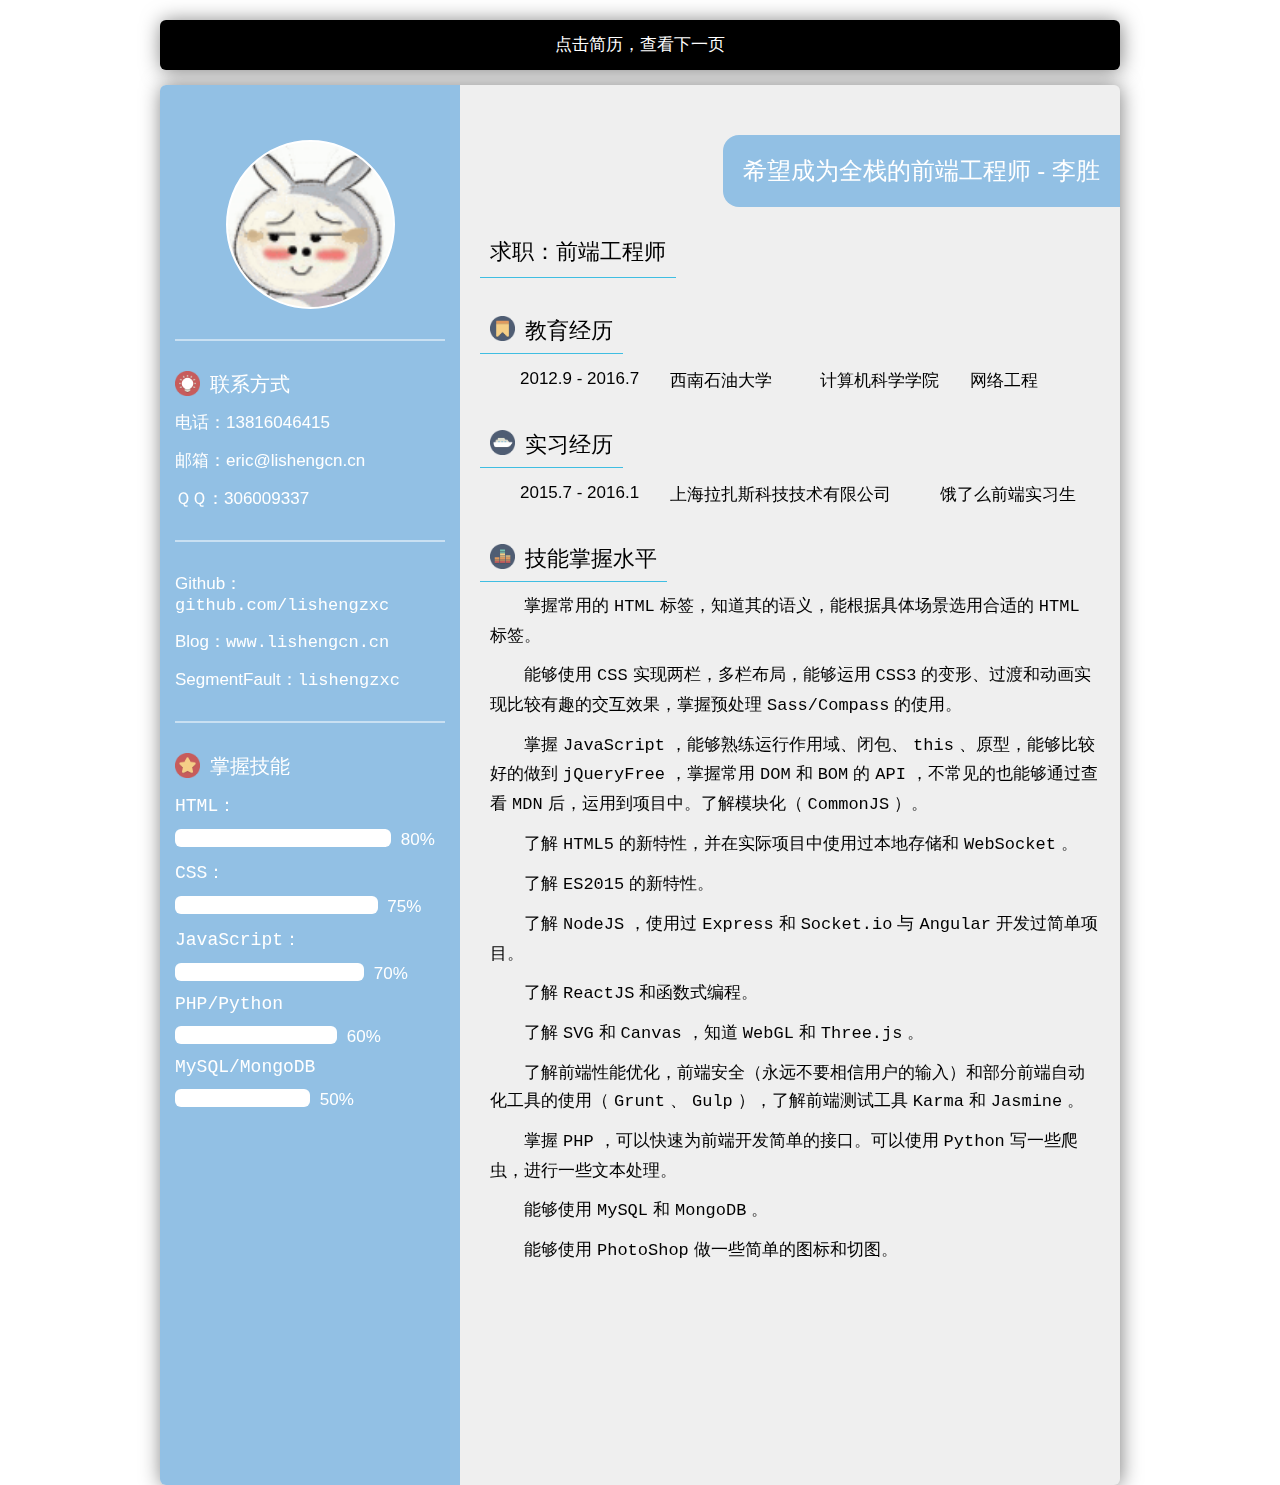
<file: index.html>
<!DOCTYPE html>
<html>
<head>
  <meta charset="UTF-8">
  <title>李胜的简历</title>
  <link rel="stylesheet" href="stylesheets/screen.css"/>
</head>
<body>
<div class="outer-container" id="outer-container">
  <header>
    <h2>点击简历，查看下一页</h2>
  </header>
  <main id="page1">
    <aside class="blue">
      <div class="avatar"></div>
      <hr class="white">
      <div class="contact">
        <h2>联系方式</h2>
        <ul>
          <li>电话：13816046415</li>
          <li>邮箱：eric@lishengcn.cn</li>
          <li>ＱＱ：306009337</li>
        </ul>
        <hr class="white">
        <ul>
          <li>Github：<a target="_blank" href="http://github.com/lishengzxc">github.com/lishengzxc</a></li>
          <li>Blog：<a target="_blank" href="http://www.lishengcn.cn">www.lishengcn.cn</a></li>
          <li>SegmentFault：<a target="_blank" href="http://segmentfault.com/u/lishengzxc">lishengzxc</a></li>
        </ul>
      </div>
      <hr class="white">
      <div class="skill">
        <h2>掌握技能</h2>
        <ul>
          <li class="html"><span><span style="width: 80%"></span> 80%</span></li>
          <li class="css"><span><span style="width: 75%"></span> 75%</span></li>
          <li class="js"><span><span style="width: 70%"></span> 70%</span></li>
          <li class="php"><span><span style="width: 60%"></span> 60%</span></li>
          <li class="db"><span><span style="width: 50%"></span> 50%</span></li>
        </ul>
      </div>
    </aside>
    <section class="inner-container">
      <h2 class="blue">希望成为全栈的前端工程师 - 李胜</h2>
      <section class="summary">
        <h3>求职：前端工程师</h3>
      </section>
      <section class="teach">
        <h3>教育经历</h3>

        <div>
          <span class="time">2012.9 - 2016.7</span>
          <span class="school">西南石油大学</span>
          <span class="xy">计算机科学学院</span>
          <span class="zy">网络工程</span>
        </div>
      </section>

      <section class="work">
        <h3>实习经历</h3>

        <div>
          <span class="time">2015.7 - 2016.1</span>
          <span class="xy">上海拉扎斯科技技术有限公司</span>
          <span class="zy">饿了么前端实习生</span>
        </div>
      </section>

      <section class="skill">
        <h3>技能掌握水平</h3>

        <p>掌握常用的<code>HTML</code>标签，知道其的语义，能根据具体场景选用合适的<code>HTML</code>标签。</p>

        <p>
          能够使用<code>CSS</code>实现两栏，多栏布局，能够运用<code>CSS3</code>的变形、过渡和动画实现比较有趣的交互效果，掌握预处理<code>Sass/Compass</code>的使用。
        </p>

        <p>
          掌握<code>JavaScript</code>，能够熟练运行作用域、闭包、<code>this</code>、原型，能够比较好的做到<code>jQueryFree</code>，掌握常用<code>DOM</code>和<code>BOM</code>的<code>API</code>，不常见的也能够通过查看<code>MDN</code>后，运用到项目中。了解模块化（<code>CommonJS</code>）。
        </p>

        <p>了解<code>HTML5</code>的新特性，并在实际项目中使用过本地存储和<code>WebSocket</code>。</p>

        <p>了解<code>ES2015</code>的新特性。</p>

        <p>了解<code>NodeJS</code>，使用过<code>Express</code>和<code>Socket.io</code>与<code>Angular</code>开发过简单项目。</p>

        <p>了解<code>ReactJS</code>和函数式编程。</p>

        <p>了解<code>SVG</code>和<code>Canvas</code>，知道<code>WebGL</code>和<code>Three.js</code>。</p>

        <p>
          了解前端性能优化，前端安全（永远不要相信用户的输入）和部分前端自动化工具的使用（<code>Grunt</code>、<code>Gulp</code>），了解前端测试工具<code>Karma</code>和<code>Jasmine</code>。
        </p>

        <p>掌握<code>PHP</code>，可以快速为前端开发简单的接口。可以使用<code>Python</code>写一些爬虫，进行一些文本处理。</p>

        <p>能够使用<code>MySQL</code>和<code>MongoDB</code>。</p>

        <p>能够使用<code>PhotoShop</code>做一些简单的图标和切图。</p>
      </section>
    </section>
  </main>
  <main id="page2">
    <aside class="blue">
      <div class="avatar"></div>

      <hr class="white">
      <div class="contact">
        <h2>联系方式</h2>
        <ul>
          <li>电话：18081020943</li>
          <li>邮箱：eric@lishengcn.cn</li>
          <li>ＱＱ：306009337</li>
        </ul>
        <hr class="white">
        <ul>
          <li>Github：<a target="_blank" href="http://github.com/lishengzxc">github.com/lishengzxc</a></li>
          <li>Blog：<a target="_blank" href="http://www.lishengcn.cn">www.lishengcn.cn</a></li>
          <li>SegmentFault：<a target="_blank" href="http://segmentfault.com/u/lishengzxc">lishengzxc</a></li>
        </ul>
      </div>
      <hr class="white">
      <div class="skill">
        <h2>掌握技能</h2>
        <ul>
          <li class="html"><span><span style="width: 80%"></span> 80%</span></li>
          <li class="css"><span><span style="width: 75%"></span> 75%</span></li>
          <li class="js"><span><span style="width: 70%"></span> 70%</span></li>
          <li class="php"><span><span style="width: 60%"></span> 60%</span></li>
          <li class="db"><span><span style="width: 50%"></span> 50%</span></li>
        </ul>
      </div>
    </aside>
    <section class="inner-container">
      <h2 class="blue">希望成为全栈的前端工程师 - 李胜</h2>

      <section class="experience">
        <h3>开发经验</h3>
        <div>
          <h4>饿了么前端实习</h4>

          <p><a target="_blank" href="http://ele.me/">http://ele.me</a> 的积分商城2.0、安全中心、内部管理系统的Messagebox组件（<code>Angular</code>）</p>
        </div>
        <div>
          <h4>谁去拿外卖</h4>

          <p>H5的小游戏的开发和性能优化（<code>CSS3</code>动画）。<br><a target="_blank" href="http://h.ele.me/activities/takefood">
            http://h.ele.me/activities/takefood</a></p>
        </div>
        <div>
          <h4>亲戚称谓计算器</h4>

          <p>主要使用<code>jQueryMobile</code>进行开发，涉及到一些数组操作。<br><a target="_blank"
                                                                href="http://lishengzxc.github.io/relativecalc/">
            http://lishengzxc.github.io/relativecalc/</a></p>
        </div>
        <div>
          <h4>微信摄影师预约</h4>

          <p>一个摄影楼的微信服务号开发，服务器端使用的<code>PHP</code>进行开发，涉及到支付和其他一些微信高级接口。</p>
        </div>
        <div>
          <h4>减一减</h4>

          <p>主要使用了<code>FrozenUI</code>和<code>MobileBone</code>，最后使用<code>PhoneGap</code>（它就是一个坑）。<br><a
            target="_blank" href="http://www.lishengcn.cn/archives/183.html">
            http://www.lishengcn.cn/archives/183.html</a></p>
        </div>
        <div>
          <h4><code>NodeJS</code>在线聊天室</h4>

          <p>主要使用了<code>Express</code>和<code>Socket.io</code><br><a
            target="_blank" href="https://github.com/lishengzxc/chat-room"> https://github.com/lishengzxc/chat-room</a>
          </p>
        </div>
        <div>
          <h4><code>Angular</code>任务管理器</h4>

          <p>系统学习<code>Angular</code>的项目，了解了<code>Grunt</code>的使用<br><a
            target="_blank" href="https://github.com/lishengzxc/Todo-with-Angular">
            https://github.com/lishengzxc/Todo-with-Angular</a></p>
        </div>
        <div>
          <h4><code>React Chrome</code>拓展程序 - 搜索导航首页</h4>

          <p>入门<code>React</code>的项目，目前自己一直在用，用来保存自己的常用书签<a
            target="_blank" href="https://github.com/lishengzxc/nav4chromeex">
            https://github.com/lishengzxc/nav4chromeex/</a></p>
        </div>
        <div>
          <h4><code>React with flux</code>随机分组</h4>

          <p><code>React</code>的进阶，了解了<code>flux</code>的单向数据流，该应用是为了解决团队出去团建的时候的随机分组的需求<a
            target="_blank" href="http://lishengzxc.github.io/random/#/">
            http://lishengzxc.github.io/random/#/</a></p>
        </div>
      </section>
    </section>
  </main>
</div>
<script>
  var resume = document.getElementById('outer-container');
  var r1 = document.getElementById('page1');
  var r2 = document.getElementById('page2');
  var flag = true;

  resume.addEventListener('click', function () {
    if (flag) {
      flag = false;
      setTimeout(function () {
        flag = true;
      }, 1000);
      if (r1.classList.contains('back')) {
        r1.classList.remove('back');
      } else {
        r1.classList.add('back');
      }
      if (r2.classList.contains('back')) {
        r2.classList.remove('back');
      } else {
        r2.classList.add('back');
      }
    }
  }, false);
  var a = document.getElementsByTagName('a');
  for (var i = 0, len = a.length; i < len; i++) {
    a[i].addEventListener('click', function (e) {
      e.stopPropagation();
    })
  }
</script>
</body>
</html>
</file>
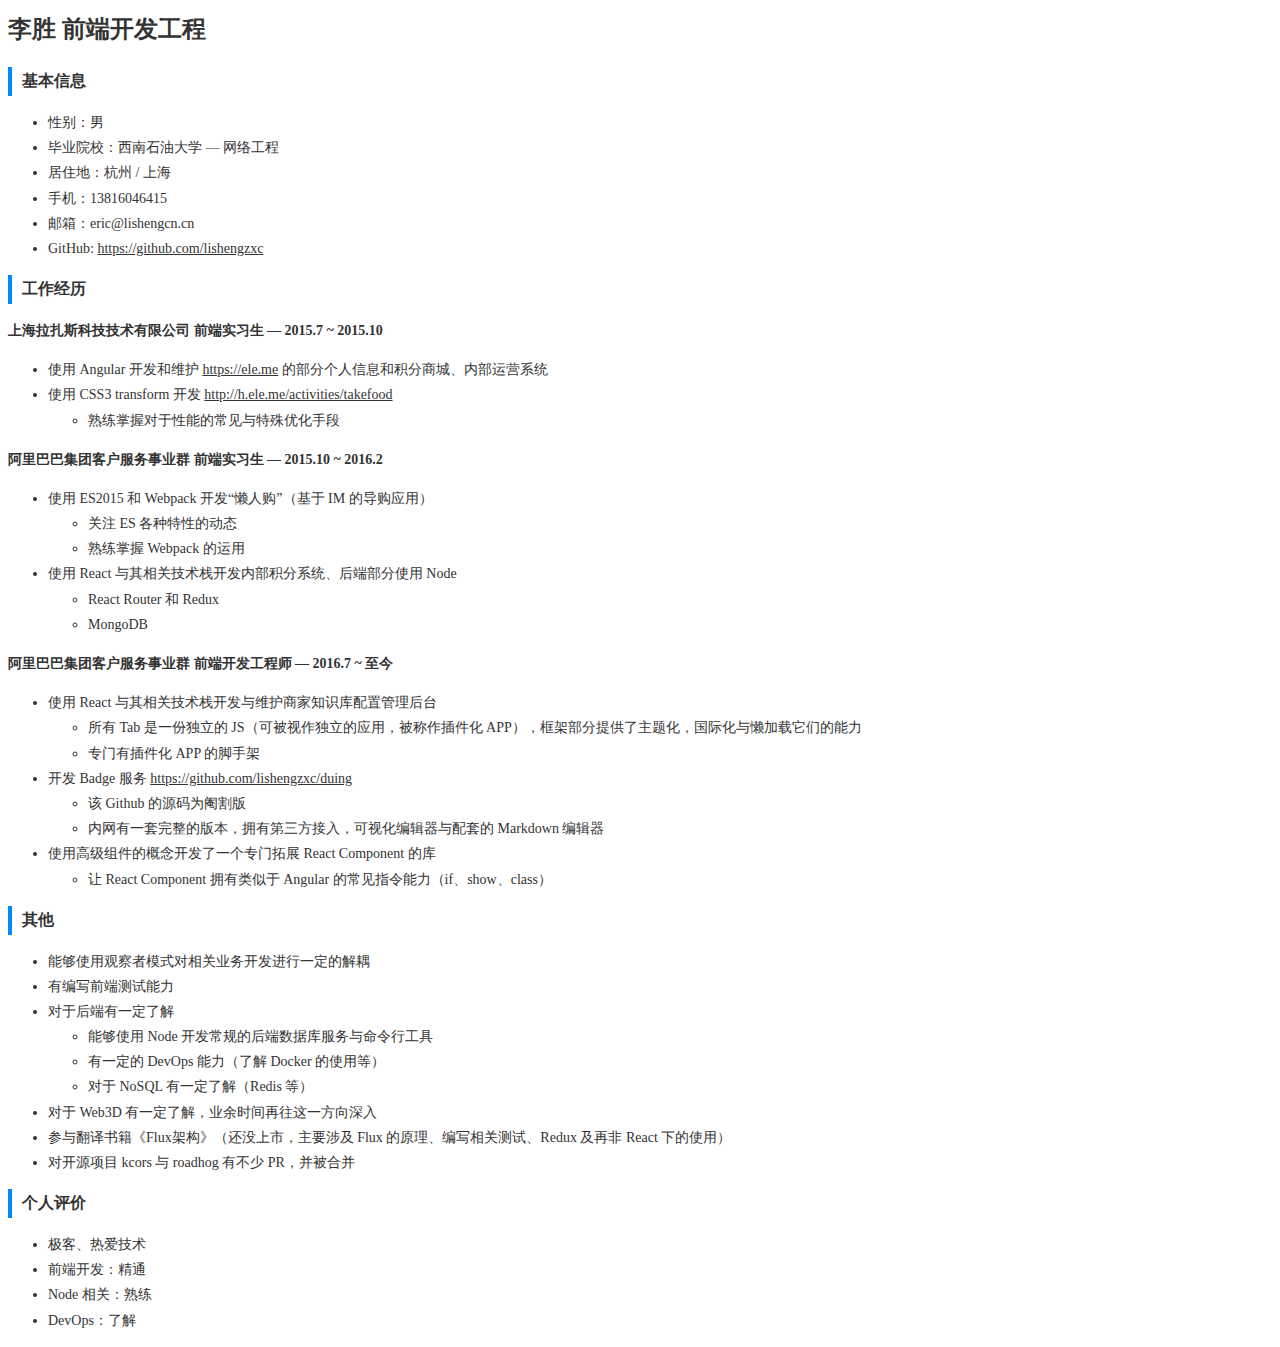
<file: resume.html>
<html><head>

<style id="webmakerstyle">
* {
  color: #333;
  font-size: 14px;
  line-height: 1.8;
}

h1 {
  font-size: 24px;
}

h2 {
  font-size: 16px;
  padding-left: 10px;
  border-left: 4px solid #0088ff;
}

</style>
</head>
<body>
<h1 id="-">李胜 前端开发工程</h1>
<h2 id="-">基本信息</h2>
<ul>
<li>性别：男</li>
<li>毕业院校：西南石油大学 — 网络工程</li>
<li>居住地：杭州 / 上海</li>
<li>手机：13816046415</li>
<li>邮箱：eric@lishengcn.cn</li>
<li>GitHub: <a href="https://github.com/lishengzxc">https://github.com/lishengzxc</a></li>
</ul>
<h2 id="-">工作经历</h2>
<h3 id="-2015-7-2015-10">上海拉扎斯科技技术有限公司 前端实习生 — 2015.7 ~ 2015.10</h3>
<ul>
<li>使用 Angular 开发和维护 <a href="https://ele.me">https://ele.me</a> 的部分个人信息和积分商城、内部运营系统</li>
<li>使用 CSS3 transform 开发 <a href="http://h.ele.me/activities/takefood">http://h.ele.me/activities/takefood</a><ul>
<li>熟练掌握对于性能的常见与特殊优化手段</li>
</ul>
</li>
</ul>
<h3 id="-2015-10-2016-2">阿里巴巴集团客户服务事业群 前端实习生 — 2015.10 ~ 2016.2</h3>
<ul>
<li>使用 ES2015 和 Webpack 开发“懒人购”（基于 IM 的导购应用）<ul>
<li>关注 ES 各种特性的动态</li>
<li>熟练掌握 Webpack 的运用</li>
</ul>
</li>
<li>使用 React 与其相关技术栈开发内部积分系统、后端部分使用 Node<ul>
<li>React Router 和 Redux</li>
<li>MongoDB</li>
</ul>
</li>
</ul>
<h3 id="-2016-7-">阿里巴巴集团客户服务事业群 前端开发工程师 — 2016.7 ~ 至今</h3>
<ul>
<li>使用 React 与其相关技术栈开发与维护商家知识库配置管理后台<ul>
<li>所有 Tab 是一份独立的 JS（可被视作独立的应用，被称作插件化 APP），框架部分提供了主题化，国际化与懒加载它们的能力</li>
<li>专门有插件化 APP 的脚手架</li>
</ul>
</li>
<li>开发 Badge 服务 <a href="https://github.com/lishengzxc/duing">https://github.com/lishengzxc/duing</a><ul>
<li>该 Github 的源码为阉割版</li>
<li>内网有一套完整的版本，拥有第三方接入，可视化编辑器与配套的 Markdown 编辑器</li>
</ul>
</li>
<li>使用高级组件的概念开发了一个专门拓展 React Component 的库<ul>
<li>让 React Component 拥有类似于 Angular 的常见指令能力（if、show、class）</li>
</ul>
</li>
</ul>
<h2 id="-">其他</h2>
<ul>
<li>能够使用观察者模式对相关业务开发进行一定的解耦</li>
<li>有编写前端测试能力</li>
<li>对于后端有一定了解<ul>
<li>能够使用 Node 开发常规的后端数据库服务与命令行工具</li>
<li>有一定的 DevOps 能力（了解 Docker 的使用等）</li>
<li>对于 NoSQL 有一定了解（Redis 等）</li>
</ul>
</li>
<li>对于 Web3D 有一定了解，业余时间再往这一方向深入</li>
<li>参与翻译书籍《Flux架构》（还没上市，主要涉及 Flux 的原理、编写相关测试、Redux 及再非 React 下的使用）</li>
<li>对开源项目 kcors 与 roadhog 有不少 PR，并被合并</li>
</ul>
<h2 id="-">个人评价</h2>
<ul>
<li>极客、热爱技术</li>
<li>前端开发：精通</li>
<li>Node 相关：熟练</li>
<li>DevOps：了解</li>
</ul>


</body></html>
</file>
<file: stylesheets/screen.css>
@charset "UTF-8";
/* Welcome to Compass.
 * In this file you should write your main styles. (or centralize your imports)
 * Import this file using the following HTML or equivalent:
 * <link href="/stylesheets/screen.css" media="screen, projection" rel="stylesheet" type="text/css" /> */
/* line 5, ../../../../../Library/Ruby/Gems/2.0.0/gems/compass-core-1.0.3/stylesheets/compass/reset/_utilities.scss */
html, body, div, span, applet, object, iframe,
h1, h2, h3, h4, h5, h6, p, blockquote, pre,
a, abbr, acronym, address, big, cite, code,
del, dfn, em, img, ins, kbd, q, s, samp,
small, strike, strong, sub, sup, tt, var,
b, u, i, center,
dl, dt, dd, ol, ul, li,
fieldset, form, label, legend,
table, caption, tbody, tfoot, thead, tr, th, td,
article, aside, canvas, details, embed,
figure, figcaption, footer, header, hgroup,
menu, nav, output, ruby, section, summary,
time, mark, audio, video {
  margin: 0;
  padding: 0;
  border: 0;
  font: inherit;
  font-size: 100%;
  vertical-align: baseline;
}

/* line 22, ../../../../../Library/Ruby/Gems/2.0.0/gems/compass-core-1.0.3/stylesheets/compass/reset/_utilities.scss */
html {
  line-height: 1;
}

/* line 24, ../../../../../Library/Ruby/Gems/2.0.0/gems/compass-core-1.0.3/stylesheets/compass/reset/_utilities.scss */
ol, ul {
  list-style: none;
}

/* line 26, ../../../../../Library/Ruby/Gems/2.0.0/gems/compass-core-1.0.3/stylesheets/compass/reset/_utilities.scss */
table {
  border-collapse: collapse;
  border-spacing: 0;
}

/* line 28, ../../../../../Library/Ruby/Gems/2.0.0/gems/compass-core-1.0.3/stylesheets/compass/reset/_utilities.scss */
caption, th, td {
  text-align: left;
  font-weight: normal;
  vertical-align: middle;
}

/* line 30, ../../../../../Library/Ruby/Gems/2.0.0/gems/compass-core-1.0.3/stylesheets/compass/reset/_utilities.scss */
q, blockquote {
  quotes: none;
}
/* line 103, ../../../../../Library/Ruby/Gems/2.0.0/gems/compass-core-1.0.3/stylesheets/compass/reset/_utilities.scss */
q:before, q:after, blockquote:before, blockquote:after {
  content: "";
  content: none;
}

/* line 32, ../../../../../Library/Ruby/Gems/2.0.0/gems/compass-core-1.0.3/stylesheets/compass/reset/_utilities.scss */
a img {
  border: none;
}

/* line 116, ../../../../../Library/Ruby/Gems/2.0.0/gems/compass-core-1.0.3/stylesheets/compass/reset/_utilities.scss */
article, aside, details, figcaption, figure, footer, header, hgroup, main, menu, nav, section, summary {
  display: block;
}

/* line 7, ../sass/screen.scss */
html {
  font: 17px "Helvetica Neue Light", "HelveticaNeue-Light", "Helvetica Neue", Calibri, Helvetica, Arial, sans-serif;
}

/* line 11, ../sass/screen.scss */
body {
  padding: 20px;
}

/* line 15, ../sass/screen.scss */
a {
  color: #4A90C7;
  text-decoration: none;
  font-family: "Courier New";
}
/* line 19, ../sass/screen.scss */
a:hover {
  color: #92c0e4;
}

/* line 23, ../sass/screen.scss */
code {
  font-family: "Courier New";
  margin: 0 5px;
}

/* line 28, ../sass/screen.scss */
.blue {
  background-color: #92c0e4;
}

/* line 32, ../sass/screen.scss */
hr.white {
  border: 1px solid rgba(255, 255, 255, 0.5) !important;
}

/* line 36, ../sass/screen.scss */
.outer-container {
  margin: 0 auto;
  width: 960px;
  cursor: pointer;
}
/* line 40, ../sass/screen.scss */
.outer-container header {
  height: 50px;
  line-height: 50px;
  border-radius: 6px;
  background-color: #000;
  box-shadow: 1px 1px 20px rgba(0, 0, 0, 0.5);
}
/* line 46, ../sass/screen.scss */
.outer-container header h2 {
  text-align: center;
  color: #fff;
}
/* line 51, ../sass/screen.scss */
.outer-container main {
  position: absolute;
  margin: 15px 0;
  width: 960px;
  height: 1400px;
  border-radius: 6px;
  box-shadow: 1px 1px 20px rgba(0, 0, 0, 0.5);
  background-color: #efefef;
}
/* line 59, ../sass/screen.scss */
.outer-container main aside {
  float: left;
  padding: 15px;
  width: 300px;
  height: 100%;
  box-sizing: border-box;
  border-radius: 6px 0 0 6px;
  color: #fff;
}
/* line 67, ../sass/screen.scss */
.outer-container main aside .avatar {
  display: block;
  margin: 40px auto 0 auto;
  width: 165px;
  height: 165px;
  border-radius: 50%;
  border: 2px solid #fff;
  background-size: cover;
  background-position: center;
  background-image: url(../img/avatar.gif);
}
/* line 78, ../sass/screen.scss */
.outer-container main aside hr {
  border: 1px solid;
  margin-top: 30px;
  margin-bottom: 30px;
}
/* line 83, ../sass/screen.scss */
.outer-container main aside .contact, .outer-container main aside .skill {
  margin-top: 25px;
  width: 270px;
}
/* line 87, ../sass/screen.scss */
.outer-container main aside .contact h2, .outer-container main aside .skill h2 {
  font-size: 20px;
  height: 25px;
  line-height: 26px;
}
/* line 91, ../sass/screen.scss */
.outer-container main aside .contact h2::before, .outer-container main aside .skill h2::before {
  display: block;
  float: left;
  margin-right: 10px;
  content: '';
  width: 25px;
  height: 25px;
  background-image: url(../img/brightness.png);
  background-size: cover;
}
/* line 102, ../sass/screen.scss */
.outer-container main aside .contact ul, .outer-container main aside .skill ul {
  margin-top: 15px;
}
/* line 104, ../sass/screen.scss */
.outer-container main aside .contact ul li, .outer-container main aside .skill ul li {
  margin-bottom: 15px;
}
/* line 106, ../sass/screen.scss */
.outer-container main aside .contact ul li a, .outer-container main aside .skill ul li a {
  color: #ffffff;
}
/* line 108, ../sass/screen.scss */
.outer-container main aside .contact ul li a:hover, .outer-container main aside .skill ul li a:hover {
  color: #4A90C7;
}
/* line 116, ../sass/screen.scss */
.outer-container main aside .skill h2 {
  font-size: 20px;
  height: 25px;
  line-height: 26px;
}
/* line 120, ../sass/screen.scss */
.outer-container main aside .skill h2::before {
  display: block;
  float: left;
  margin-right: 10px;
  content: '';
  width: 25px;
  height: 25px;
  background-image: url(../img/star.png);
  background-size: cover;
}
/* line 132, ../sass/screen.scss */
.outer-container main aside .skill ul li::before {
  display: inline-block;
  width: 80px;
  font-family: "Courier New";
  font-size: 18px;
}
/* line 138, ../sass/screen.scss */
.outer-container main aside .skill ul li.html::before {
  content: 'HTML：';
}
/* line 141, ../sass/screen.scss */
.outer-container main aside .skill ul li.css::before {
  content: 'CSS：';
}
/* line 144, ../sass/screen.scss */
.outer-container main aside .skill ul li.js::before {
  content: 'JavaScript：';
}
/* line 147, ../sass/screen.scss */
.outer-container main aside .skill ul li.php::before {
  content: 'PHP/Python';
}
/* line 150, ../sass/screen.scss */
.outer-container main aside .skill ul li.db::before {
  content: 'MySQL/MongoDB';
}
/* line 153, ../sass/screen.scss */
.outer-container main aside .skill ul li {
  margin-bottom: 20px;
}
/* line 155, ../sass/screen.scss */
.outer-container main aside .skill ul li span {
  display: block;
  width: 270px;
  height: 18px;
  margin-top: 5px;
}
/* line 160, ../sass/screen.scss */
.outer-container main aside .skill ul li span span {
  position: relative;
  top: 2px;
  display: inline-block;
  background-color: #fff;
  border-radius: 6px;
  margin-right: 5px;
}
/* line 173, ../sass/screen.scss */
.outer-container main .inner-container {
  float: right;
  height: 100%;
  width: 660px;
  box-sizing: border-box;
  padding: 50px 0 20px 20px;
}
/* line 179, ../sass/screen.scss */
.outer-container main .inner-container h2 {
  float: right;
  text-align: right;
  padding: 20px;
  font-size: 24px;
  color: #fff;
  border-radius: 16px 0 0 16px;
  margin-bottom: 20px;
}
/* line 188, ../sass/screen.scss */
.outer-container main .inner-container section {
  clear: both;
  margin-bottom: 30px;
}
/* line 193, ../sass/screen.scss */
.outer-container main .inner-container section.summary h3, .outer-container main .inner-container section.teach h3, .outer-container main .inner-container section.skill h3, .outer-container main .inner-container section.experience h3, .outer-container main .inner-container section.work h3 {
  font-size: 22px;
  display: inline-block;
  padding: 10px;
  border-bottom: 1px solid #3fbee2;
}
/* line 199, ../sass/screen.scss */
.outer-container main .inner-container section.summary p, .outer-container main .inner-container section.teach p, .outer-container main .inner-container section.skill p, .outer-container main .inner-container section.experience p, .outer-container main .inner-container section.work p {
  padding: 10px 20px 10px 10px;
  text-indent: 2em;
  line-height: 1.7;
}
/* line 207, ../sass/screen.scss */
.outer-container main .inner-container section.teach h3 {
  line-height: 25px;
}
/* line 210, ../sass/screen.scss */
.outer-container main .inner-container section.teach h3:before {
  content: '';
  margin-top: -2px;
  float: left;
  display: block;
  height: 25px;
  width: 25px;
  background-image: url(../img/ribbon.png);
  background-size: contain;
  margin-right: 10px;
}
/* line 221, ../sass/screen.scss */
.outer-container main .inner-container section.teach div {
  margin-top: 15px;
  margin-left: 40px;
  margin-bottom: 15px;
  overflow: hidden;
}
/* line 226, ../sass/screen.scss */
.outer-container main .inner-container section.teach div span {
  float: left;
  width: 25%;
}
/* line 234, ../sass/screen.scss */
.outer-container main .inner-container section.work h3 {
  line-height: 25px;
}
/* line 237, ../sass/screen.scss */
.outer-container main .inner-container section.work .xy {
  width: 45%;
}
/* line 240, ../sass/screen.scss */
.outer-container main .inner-container section.work h3:before {
  content: '';
  margin-top: -2px;
  float: left;
  display: block;
  height: 25px;
  width: 25px;
  background-image: url(../img/cruise.png);
  background-size: contain;
  margin-right: 10px;
}
/* line 251, ../sass/screen.scss */
.outer-container main .inner-container section.work div {
  margin-top: 15px;
  margin-left: 40px;
  margin-bottom: 15px;
  overflow: hidden;
}
/* line 256, ../sass/screen.scss */
.outer-container main .inner-container section.work div span {
  float: left;
  width: 25%;
}
/* line 264, ../sass/screen.scss */
.outer-container main .inner-container section.skill h3 {
  line-height: 25px;
}
/* line 267, ../sass/screen.scss */
.outer-container main .inner-container section.skill h3:before {
  content: '';
  margin-top: -2px;
  float: left;
  display: block;
  height: 25px;
  width: 25px;
  background-image: url(../img/volume.png);
  background-size: contain;
  margin-right: 10px;
}
/* line 278, ../sass/screen.scss */
.outer-container main .inner-container section.skill p {
  margin-bottom: -10px;
}
/* line 283, ../sass/screen.scss */
.outer-container main .inner-container section.experience h3 {
  line-height: 25px;
}
/* line 286, ../sass/screen.scss */
.outer-container main .inner-container section.experience h3:before {
  content: '';
  margin-top: -2px;
  float: left;
  display: block;
  height: 25px;
  width: 25px;
  background-image: url(../img/tools.png);
  background-size: contain;
  margin-right: 10px;
}
/* line 297, ../sass/screen.scss */
.outer-container main .inner-container section.experience div {
  margin: 15px;
}
/* line 299, ../sass/screen.scss */
.outer-container main .inner-container section.experience div h4 {
  font-size: 20px;
}
/* line 302, ../sass/screen.scss */
.outer-container main .inner-container section.experience div p {
  margin-bottom: -10px;
  text-indent: 0;
  margin-left: 40px;
}

/* line 314, ../sass/screen.scss */
#page1 {
  -webkit-transform: rotateY(0deg);
  -webkit-transform-origin: 50% 0%;
  -webkit-transition: 1s;
  transform: rotateY(0deg);
  transform-origin: 50% 0%;
  transition: 1s;
  backface-visibility: hidden;
  -webkit-backface-visibility: hidden;
}
/* line 323, ../sass/screen.scss */
#page1.back {
  -webkit-transform: rotateY(180deg);
  -webkit-transform-origin: 50% 0%;
  -webkit-transition: 1s;
  transform: rotateY(180deg);
  transform-origin: 50% 0%;
  transition: 1s;
  backface-visibility: hidden;
  -webkit-backface-visibility: hidden;
}

/* line 334, ../sass/screen.scss */
#page2 {
  -webkit-transform: rotateY(180deg);
  -webkit-transform-origin: 50% 0%;
  -webkit-transition: 1s;
  transform: rotateY(180deg);
  transform-origin: 50% 0%;
  transition: 1s;
  backface-visibility: hidden;
  -webkit-backface-visibility: hidden;
}
/* line 343, ../sass/screen.scss */
#page2.back {
  -webkit-transform: rotateY(0deg);
  -webkit-transform-origin: 50% 0%;
  -webkit-transition: 1s;
  transform: rotateY(0deg);
  transform-origin: 50% 0%;
  transition: 1s;
  backface-visibility: hidden;
  -webkit-backface-visibility: hidden;
}
</file>
